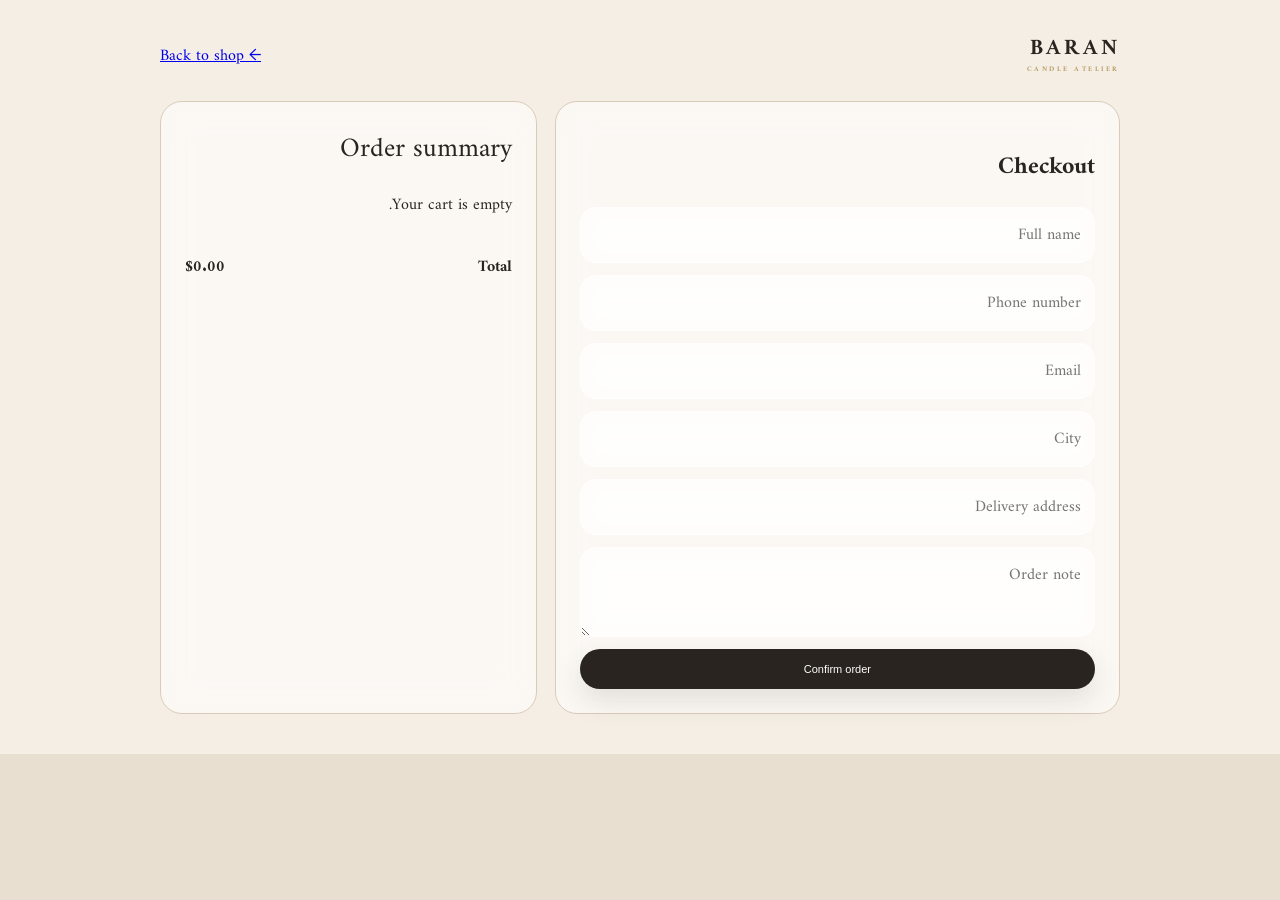
<file: checkout.html>
<!doctype html><html lang="ku" dir="rtl"><head><meta charset="utf-8"><meta name="viewport" content="width=device-width,initial-scale=1"><title>Baran — Checkout</title><link rel="preconnect" href="https://fonts.googleapis.com"><link href="https://fonts.googleapis.com/css2?family=Amiri:wght@400;700&family=DM+Sans:wght@400;500;600&display=swap" rel="stylesheet"><link rel="stylesheet" href="styles.css"><link rel="stylesheet" href="glass.css"><style>body{background:#f5eee4}.checkout-page{max-width:1000px;margin:auto;padding:40px 20px}.checkout-head{display:flex;justify-content:space-between;align-items:center;margin-bottom:28px}.checkout-head h1{font:400 42px Amiri;margin:0}.checkout-grid{display:grid;grid-template-columns:1.2fr .8fr;gap:18px}.checkout-card{background:#fff9;border:1px solid #d9cbb9;border-radius:22px;padding:24px;backdrop-filter:blur(18px)}.checkout-card h2{font:400 27px Amiri;margin:0 0 18px}.form{display:grid;gap:12px}.form input,.form textarea,.form select{width:100%;padding:13px;border:1px solid #d9cbb9;background:#fff;color:#29241f;font:inherit}.form textarea{min-height:90px}.summary-row{display:flex;justify-content:space-between;padding:10px 0;border-bottom:1px solid #eadfd2;font-size:13px}.summary-total{display:flex;justify-content:space-between;padding-top:18px;font-weight:700}.btn{border:0;background:#29241f;color:#fff;padding:14px 20px;cursor:pointer}.success{display:none;text-align:center;padding:30px}.success.show{display:block}.success h2{font:400 35px Amiri}@media(max-width:700px){.checkout-grid{grid-template-columns:1fr}.checkout-head{align-items:flex-start;gap:15px;flex-direction:column}}</style></head><body><main class="checkout-page"><div class="checkout-head"><a class="brand" href="index.html"><span>BARAN</span><small>CANDLE ATELIER</small></a><a href="index.html#shop">← Back to shop</a></div><div id="checkoutApp" class="checkout-grid"><section class="checkout-card"><h1 data-title>Checkout</h1><form id="orderForm" class="form"><input name="name" required placeholder="Full name"><input name="phone" required placeholder="Phone number"><input name="email" type="email" placeholder="Email"><input name="city" required placeholder="City"><input name="address" required placeholder="Delivery address"><textarea name="note" placeholder="Order note"></textarea><button class="btn" type="submit">Confirm order</button></form></section><aside class="checkout-card"><h2>Order summary</h2><div id="summary"></div><div class="summary-total"><span>Total</span><strong id="total">$0.00</strong></div></aside></div><section id="success" class="checkout-card success"><h2>Thank you for your order.</h2><p>Your request has been received. We will contact you to confirm the details and arrange delivery.</p><a class="btn" href="index.html">Back to shop</a></section></main><script>const products=[{id:1,n:{badini:'Shîrîn Vanilla',sorani:'ڤانیلا شیرین',arabic:'فانيلا حلوة',english:'Sweet Vanilla'},p:24},{id:2,n:{badini:'Amber Oud',sorani:'عودی ئەمبەر',arabic:'عود وعنبر',english:'Amber Oud'},p:29},{id:3,n:{badini:'Ivory Pillar',sorani:'ستونی ئیڤۆری',arabic:'شمعة عاجية',english:'Ivory Pillar'},p:21},{id:4,n:{badini:'Rose Atelier',sorani:'ئەتلیەی گوڵ',arabic:'وردة فاخرة',english:'Rose Atelier'},p:26},{id:5,n:{badini:'Golden Duo',sorani:'دووانەی زێڕین',arabic:'ثنائي ذهبي',english:'Golden Duo'},p:42},{id:6,n:{badini:'Sandstone',sorani:'بەردی خۆڵەمێشی',arabic:'حجر رملي',english:'Sandstone'},p:27},{id:7,n:{badini:'Fig & Cedar',sorani:'هەنجیر و سەدر',arabic:'تين وأرز',english:'Fig & Cedar'},p:25},{id:8,n:{badini:'Baran Gift Box',sorani:'بۆکسێکی دیاری باران',arabic:'صندوق هدايا باران',english:'Baran Gift Box'},p:55}];let lang=localStorage.getItem('baran-language')||'badini';if(!['badini','sorani','arabic','english'].includes(lang))lang='badini';const cart=JSON.parse(localStorage.getItem('baran-cart')||'[]');const esc=v=>String(v??'').replace(/[&<>\"]/g,c=>({'&':'&amp;','<':'&lt;','>':'&gt;','\"':'&quot;'}[c]));let total=0;document.documentElement.dir=lang==='english'?'ltr':'rtl';document.documentElement.lang=lang==='english'?'en':lang==='arabic'?'ar':'ku';document.querySelector('#summary').innerHTML=cart.map(i=>{const p=products.find(x=>x.id===i.id);if(!p)return'';total+=p.p*i.qty;return`<div class="summary-row"><span>${esc(p.n[lang])} × ${i.qty}</span><strong>$${(p.p*i.qty).toFixed(2)}</strong></div>`}).join('')||'<p>Your cart is empty.</p>';document.querySelector('#total').textContent='$'+total.toFixed(2);document.querySelector('#orderForm').addEventListener('submit',e=>{e.preventDefault();if(!cart.length)return;localStorage.removeItem('baran-cart');document.querySelector('#checkoutApp').style.display='none';document.querySelector('#success').classList.add('show')});</script></body></html>
</file>
<file: styles.css>
:root{--cream:#f3ede2;--paper:#fcfaf6;--espresso:#29241f;--brown:#675344;--muted:#8e7d6c;--gold:#b89a63;--line:#ded5c8;--white:#fffdf8}*{box-sizing:border-box}html{scroll-behavior:smooth}body{margin:0;background:var(--paper);color:var(--espresso);font-family:'DM Sans',Arial,sans-serif}body:lang(ku),body:lang(ar){font-family:'Amiri','DM Sans',sans-serif}.announcement{height:34px;background:var(--espresso);color:#eee5d7;text-align:center;padding:8px;font-size:10px;letter-spacing:.1em}.header{height:86px;display:flex;align-items:center;justify-content:space-between;padding:0 5.5vw;border-bottom:1px solid #eae3d9;background:#fcfaf6ee;backdrop-filter:blur(18px);position:sticky;top:0;z-index:50}.brand{text-decoration:none;color:var(--espresso);display:flex;flex-direction:column;line-height:.85;letter-spacing:.2em;font-weight:700}.brand span{font-size:22px}.brand small{font-size:7px;letter-spacing:.36em;color:var(--gold);margin-top:8px}.nav{display:flex;gap:32px}.nav a,.text-link,.footer-links a{color:var(--espresso);text-decoration:none;font-size:12px;position:relative}.nav a:after{content:'';position:absolute;right:0;left:0;bottom:-8px;height:1px;background:var(--gold);transform:scaleX(0);transition:.3s}.nav a:hover:after{transform:scaleX(1)}.actions{display:flex;align-items:center;gap:13px}.actions select,.search-trigger{border:0;background:transparent;font:inherit;font-size:11px;cursor:pointer;color:var(--espresso)}.search-trigger{font-size:23px}.icon-btn,.menu-btn{border:0;background:none;font-size:19px;cursor:pointer;position:relative;color:var(--espresso)}.icon-btn b{position:absolute;top:-8px;right:-9px;background:var(--gold);color:white;border-radius:50%;font-size:9px;width:17px;height:17px;display:grid;place-items:center}.menu-btn{display:none}.mobile-nav{display:none}.section{padding:105px 7vw}.hero{min-height:690px;display:grid;grid-template-columns:1fr 1fr;background:var(--cream);overflow:hidden}.hero-copy{padding:100px 9vw 85px 8vw;display:flex;flex-direction:column;justify-content:center}.hero-kicker{display:flex;align-items:center;gap:12px}.hero-kicker span{width:35px;height:1px;background:var(--gold)}.hero-kicker p,.eyebrow{font-size:10px;letter-spacing:.18em;text-transform:uppercase;color:var(--gold);font-weight:700;margin:0 0 18px}.hero h1{font-family:'Amiri',serif;font-size:clamp(58px,7vw,102px);font-weight:400;line-height:.9;margin:4px 0 28px;letter-spacing:-.045em}.hero h1 em,.section h2 em{font-style:normal;color:var(--gold)}.hero-text{max-width:510px;color:#74685c;line-height:2;font-size:14px}.hero-actions{display:flex;align-items:center;gap:18px;margin:24px 0 42px}.btn{border:1px solid var(--espresso);padding:15px 30px;text-decoration:none;display:inline-flex;align-items:center;justify-content:center;font-size:11px;cursor:pointer;transition:.3s}.btn.primary{background:var(--espresso);color:#fff}.btn.primary:hover{background:var(--gold);border-color:var(--gold)}.circle-link{width:48px;height:48px;border:1px solid #cbbfaf;border-radius:50%;display:grid;place-items:center;color:var(--espresso);text-decoration:none}.hero-proof{display:flex;gap:20px;flex-wrap:wrap;color:#88796a;font-size:9px}.hero-proof b{color:var(--gold);font-weight:500;margin-right:5px}.hero-visual{position:relative;min-height:690px;overflow:hidden;background:radial-gradient(circle at 50% 38%,#f6e9cd 0,#d7bd98 26%,#9b7d5e 64%,#58483c 100%)}.visual-label{position:absolute;top:32px;right:38px;color:#fff6e8;font:10px/1.8 'DM Sans';letter-spacing:.18em;z-index:2}.visual-label i{font-style:normal;font-size:7px;opacity:.7}.visual-note{position:absolute;bottom:35px;left:35px;color:#fff4df88;font-size:9px;line-height:1.6;letter-spacing:.3em}.orb{position:absolute;width:440px;height:440px;border:1px solid #f6e8cd44;border-radius:50%;left:50%;top:38%;transform:translate(-50%,-50%);box-shadow:0 0 0 80px #ffffff09,0 0 100px #f5d99b55}.hero-candle{position:absolute;left:50%;top:49%;transform:translate(-50%,-50%) rotate(-2deg);width:235px;height:275px;border-radius:8px;background:linear-gradient(90deg,#d7c7b0,#fffaf0 48%,#cbb99f);box-shadow:28px 38px 60px #30211655;display:flex;align-items:center;justify-content:center}.hero-candle:after{content:'';position:absolute;inset:10px;border:1px solid #9c805a33;border-radius:5px}.flame{position:absolute;top:-40px;width:14px;height:32px;background:#f6c85e;border-radius:55% 45% 55% 45%;filter:blur(1px);box-shadow:0 0 30px 14px #ffdb8066}.flame:after{content:'';position:absolute;width:6px;height:14px;background:#fff4c9;border-radius:50%;left:4px;top:8px}.label{text-align:center;font-family:'Playfair Display',serif;letter-spacing:.3em;font-size:15px;color:#8e7451;z-index:2}.label small{display:block;font:7px/2 'DM Sans';letter-spacing:.18em;margin-top:9px}.pedestal{position:absolute;width:390px;height:95px;border-radius:50%;background:#e5d5bc55;bottom:100px;left:50%;transform:translateX(-50%);filter:blur(1px)}.marquee{overflow:hidden;border-top:1px solid var(--line);border-bottom:1px solid var(--line);white-space:nowrap;padding:15px 0;background:#f8f3eb;color:#9b876f;font-size:9px;letter-spacing:.25em}.marquee div{display:inline-block;animation:marquee 24s linear infinite}@keyframes marquee{to{transform:translateX(50%)}}.intro{display:grid;grid-template-columns:1fr 2fr;gap:8vw;align-items:start}.intro-small{display:flex;gap:15px;color:var(--muted);font-size:10px}.intro-small span{color:var(--gold)}.intro-big{max-width:820px}.section h2{font-family:'Amiri',serif;font-size:52px;font-weight:400;line-height:1.05;margin:0 0 22px}.intro-big p,.story-copy>p:not(.eyebrow),.ritual-copy>p:not(.eyebrow){max-width:650px;color:#776b60;line-height:2;font-size:14px}.section-head{display:flex;align-items:end;justify-content:space-between;margin-bottom:42px}.collection-badge{font-size:9px;color:var(--gold);letter-spacing:.2em}.category-grid{display:grid;grid-template-columns:1.1fr .9fr 1.1fr;gap:16px}.category{height:440px;color:white;text-decoration:none;padding:28px;display:flex;flex-direction:column;justify-content:space-between;position:relative;overflow:hidden;background:#806d5b;transition:.5s}.category:before{content:'';position:absolute;inset:0;background:linear-gradient(0deg,#251d17cc,transparent 60%)}.category:after{content:'↗';position:absolute;left:25px;bottom:25px;width:42px;height:42px;border:1px solid #ffffff55;border-radius:50%;display:grid;place-items:center;font-size:15px}.category>*{position:relative}.category>span{font-size:9px;color:#e7d3ad;letter-spacing:.2em}.category h3{font-family:'Amiri';font-size:30px;font-weight:400;margin:0}.category small{font-size:9px;letter-spacing:.15em;opacity:.75}.category:hover{transform:translateY(-8px)}.cat-one{background:radial-gradient(circle at 50% 35%,#f1dfbd 0 12%,#bb976a 13% 36%,#665143 75%)}.cat-two{background:radial-gradient(circle at 48% 35%,#f0e8da 0 16%,#b2a08c 17% 42%,#5b4b40 80%)}.cat-three{background:radial-gradient(circle at 45% 32%,#e6c697 0 13%,#9e704e 14% 38%,#4b3d34 80%)}.shop{background:#fcfaf6}.shop-tools{display:flex;justify-content:space-between;gap:25px;margin-bottom:35px;align-items:center}.search{display:flex;align-items:center;border-bottom:1px solid #bcb0a1;max-width:340px;flex:1}.search span{font-size:24px;color:#988b7d}.search input{border:0;outline:0;background:transparent;padding:12px;font:inherit;width:100%;font-size:12px}.filters{display:flex;gap:7px;align-items:center;flex-wrap:wrap}.filter,.filters select{border:1px solid var(--line);background:transparent;padding:9px 14px;font:inherit;font-size:10px;cursor:pointer}.filter.active,.filter:hover{background:var(--espresso);color:#fff;border-color:var(--espresso)}.product-grid{display:grid;grid-template-columns:repeat(4,1fr);gap:26px 16px}.product-card{min-width:0}.product-img{height:335px;position:relative;overflow:hidden;background:linear-gradient(145deg,#eee3d4,#b9a087);display:grid;place-items:center}.product-card:nth-child(2n) .product-img{background:linear-gradient(145deg,#e1d0b8,#806856)}.product-card:nth-child(3n) .product-img{background:linear-gradient(145deg,#f0e8dc,#a99177)}.product-img:before{content:'BARAN';position:absolute;top:18px;left:18px;font:8px 'Playfair Display';letter-spacing:.3em;color:#ffffff99}.product-img:after{content:'✦';position:absolute;font-size:100px;color:#fff4d633}.mini-candle{width:122px;height:145px;background:linear-gradient(90deg,#d8c9b5,#fffaf1 48%,#c7b6a0);border-radius:6px;position:relative;z-index:1;box-shadow:14px 22px 32px #4a39262c}.mini-candle:before{content:'';position:absolute;width:6px;height:22px;background:#3b3029;top:-16px;left:50%;transform:translateX(-50%)}.mini-candle:after{content:'';position:absolute;width:25px;height:34px;border-radius:50%;background:#ffdc76;filter:blur(5px);top:-28px;left:50%;transform:translateX(-50%)}.product-info{padding:16px 2px}.product-info h3{font-family:'Amiri';font-size:23px;font-weight:400;margin:0}.product-meta{font-size:9px;color:#95877a;margin:5px 0 13px;line-height:1.7}.product-bottom{display:flex;justify-content:space-between;align-items:center}.price{font-size:12px;font-weight:700}.add{border:1px solid var(--line);background:#fff;width:35px;height:35px;border-radius:50%;cursor:pointer;transition:.25s}.add:hover{background:var(--espresso);color:#fff}.ritual{display:grid;grid-template-columns:1fr 1fr;background:#302821;color:#eee5d8}.ritual-image{min-height:650px;background:radial-gradient(circle at 50% 38%,#f2d9a2 0 8%,#a87c53 20%,#554136 52%,#2b241f 82%);display:grid;place-items:center;position:relative}.ritual-image:after{content:'BARAN';position:absolute;bottom:30px;left:30px;color:#ffffff44;letter-spacing:.35em;font-size:9px}.ritual-candle{width:210px;height:270px;background:linear-gradient(90deg,#c8b394,#f9efdc 50%,#bba68a);border-radius:8px;position:relative;box-shadow:30px 45px 60px #0007}.ritual-candle:after{content:'BARAN';position:absolute;top:105px;left:0;right:0;text-align:center;color:#927650;letter-spacing:.3em;font:14px 'Playfair Display'}.ritual-candle span{position:absolute;width:7px;height:30px;background:#261d18;left:50%;top:-25px}.ritual-copy{display:flex;flex-direction:column;justify-content:center}.ritual-copy h2{color:#f4eadc}.ritual-copy>p:not(.eyebrow){color:#b9aa99}.ritual-steps{display:flex;gap:36px;margin-top:35px}.ritual-steps div{display:flex;flex-direction:column;gap:8px}.ritual-steps b{font-size:9px;color:var(--gold)}.ritual-steps span{font-size:12px;color:#eee5d8}.story{display:grid;grid-template-columns:1fr 1fr;gap:8vw;align-items:center}.story-art{min-height:560px;display:grid;place-items:center;background:#e7ddcf;position:relative}.story-frame{width:75%;height:82%;border:1px solid #c3b49f;display:grid;place-items:center;background:radial-gradient(circle at 50% 35%,#f5e5c8,#b69570 42%,#685548 90%)}.story-candle{width:190px;height:250px;background:linear-gradient(90deg,#cdbba0,#fff8e9,#c6b39a);position:relative;border-radius:7px;display:grid;place-items:center;box-shadow:25px 35px 50px #4a392644}.story-candle span{position:absolute;top:-28px;width:7px;height:32px;background:#30241d}.story-candle small{font-size:9px;line-height:1.8;letter-spacing:.3em;color:#967b56;text-align:center}.values{display:grid;grid-template-columns:repeat(4,1fr);border-top:1px solid var(--line);border-bottom:1px solid var(--line);padding-top:70px;padding-bottom:70px}.values>div{padding:0 28px;border-left:1px solid var(--line)}.values>div:last-child{border-left:0}.values span{color:var(--gold)}.values h3{font-family:'Amiri';font-weight:400;font-size:22px;margin:12px 0 5px}.values p{font-size:10px;color:#8b7d70;line-height:1.8}.newsletter{margin:0 7vw 85px;padding:70px;background:#e9dfd0;display:flex;justify-content:space-between;align-items:center}.newsletter h2{font-size:43px}.newsletter p{color:#75685d;max-width:550px;line-height:1.8}.newsletter form{display:flex;min-width:390px}.newsletter input{border:0;border-bottom:1px solid #9b8c7c;background:transparent;padding:14px;outline:0;flex:1;font:inherit}.newsletter .btn{border-radius:0}.footer{padding:48px 7vw;border-top:1px solid var(--line);display:flex;align-items:center;justify-content:space-between;gap:30px}.footer p{font-size:9px;color:#8c7f73}.footer-links{display:flex;gap:22px}.cart-drawer{position:fixed;z-index:70;right:0;top:0;height:100vh;width:min(460px,100%);background:#fcfaf6;padding:30px;transform:translateX(105%);transition:.4s;box-shadow:-20px 0 60px #0002;display:flex;flex-direction:column}.cart-drawer.open{transform:translateX(0)}.cart-head{display:flex;justify-content:space-between;align-items:center;border-bottom:1px solid var(--line);padding-bottom:20px}.cart-head h2{font-family:'Amiri';font-weight:400}.cart-head button{border:0;background:none;font-size:28px;cursor:pointer}.cart-items{flex:1;overflow:auto;padding:20px 0}.cart-item{display:flex;justify-content:space-between;gap:15px;padding:15px 0;border-bottom:1px solid #eee7dd}.cart-item h4{margin:0;font-family:'Amiri';font-size:18px}.cart-item small{color:#88796c}.cart-item button{border:0;background:none;cursor:pointer}.cart-foot{border-top:1px solid var(--line);padding-top:20px}.cart-foot>div{display:flex;justify-content:space-between;margin-bottom:18px}.checkout{width:100%}.overlay{position:fixed;inset:0;background:#211b16aa;z-index:60;opacity:0;pointer-events:none;transition:.3s}.overlay.show{opacity:1;pointer-events:auto}.toast{position:fixed;bottom:25px;left:50%;transform:translate(-50%,20px);background:var(--espresso);color:#fff;padding:12px 20px;font-size:11px;opacity:0;transition:.3s;z-index:100}.toast.show{opacity:1;transform:translate(-50%,0)}
@media(max-width:900px){.nav{display:none}.menu-btn{display:block}.mobile-nav{position:fixed;top:120px;right:15px;left:15px;background:#fcfaf6;border:1px solid var(--line);padding:20px;z-index:49;display:none;box-shadow:0 20px 40px #0001}.mobile-nav.open{display:flex;flex-direction:column;gap:18px}.mobile-nav a{text-decoration:none;color:var(--espresso);font-size:14px}.hero,.ritual,.story{grid-template-columns:1fr}.hero-visual{min-height:540px;order:-1}.hero-copy{padding:75px 7vw}.section{padding:78px 6vw}.intro{grid-template-columns:1fr;gap:25px}.category-grid{grid-template-columns:1fr}.category{height:300px}.product-grid{grid-template-columns:repeat(2,1fr)}.product-img{height:250px}.ritual-image{min-height:450px}.values{grid-template-columns:repeat(2,1fr);gap:35px}.values>div:nth-child(2){border-left:0}.newsletter{margin:0 6vw 60px;padding:45px 30px;display:block}.newsletter form{min-width:0;margin-top:25px}.footer{flex-direction:column;text-align:center}.story-art{min-height:420px}}
@media(max-width:520px){.header{height:70px;padding:0 18px}.actions select{max-width:105px}.hero{min-height:auto}.hero-visual{min-height:430px}.hero-candle{width:175px;height:215px}.orb{width:310px;height:310px}.hero h1{font-size:58px}.product-grid{gap:12px}.product-img{height:205px}.product-info h3{font-size:19px}.filters{overflow:auto;flex-wrap:nowrap;padding-bottom:5px}.section h2{font-size:39px}.newsletter h2{font-size:34px}.values{grid-template-columns:1fr}.values>div,.values>div:nth-child(2){border-left:0;border-bottom:1px solid var(--line);padding-bottom:25px}.values>div:last-child{border-bottom:0}.footer-links{flex-wrap:wrap;justify-content:center}.brand span{font-size:19px}}
</file>
<file: glass.css>
/* BARAN GLASS ATELIER — premium glassmorphism layer */
:root{--glass-bg:rgba(255,250,242,.42);--glass-bg-strong:rgba(255,252,247,.68);--glass-border:rgba(255,255,255,.58);--glass-shadow:0 24px 70px rgba(61,43,28,.12);--glass-gold:rgba(184,154,99,.82)}
html{background:#e9dfd1}body{background:radial-gradient(circle at 10% 5%,#fffaf2 0,#f2e8da 35%,#dfd1c1 100%);background-attachment:fixed}.announcement{background:rgba(42,34,28,.72)!important;backdrop-filter:blur(18px);-webkit-backdrop-filter:blur(18px);border-bottom:1px solid rgba(255,255,255,.12)}
.header{background:rgba(255,252,247,.48)!important;border:1px solid rgba(255,255,255,.48)!important;box-shadow:0 12px 40px rgba(67,48,32,.07);backdrop-filter:blur(24px) saturate(135%);-webkit-backdrop-filter:blur(24px) saturate(135%)}
.nav a,.actions select,.search-trigger,.icon-btn,.menu-btn{background:rgba(255,255,255,.16);border:1px solid rgba(255,255,255,.34);border-radius:999px;padding:9px 13px;backdrop-filter:blur(12px);-webkit-backdrop-filter:blur(12px)}.nav{gap:8px}.nav a:after{display:none}.nav a:hover,.actions select:hover,.search-trigger:hover,.icon-btn:hover{background:rgba(255,255,255,.55)}
.hero{margin:18px;min-height:calc(100vh - 138px);border:1px solid var(--glass-border);border-radius:34px;box-shadow:var(--glass-shadow);background:rgba(255,255,255,.12)!important;position:relative}.hero-copy{background:linear-gradient(135deg,rgba(255,250,242,.74),rgba(255,255,255,.20));backdrop-filter:blur(18px);-webkit-backdrop-filter:blur(18px);border-radius:34px 0 0 34px}.hero-visual{border-radius:0 34px 34px 0}.hero-kicker,.hero-text,.hero-proof{position:relative}.hero h1{text-shadow:0 8px 28px rgba(61,43,28,.10)}
.btn{border-radius:999px!important;box-shadow:0 12px 28px rgba(50,36,25,.12)}.circle-link{background:rgba(255,255,255,.28);backdrop-filter:blur(14px);-webkit-backdrop-filter:blur(14px)}
.marquee{background:rgba(255,255,255,.34);backdrop-filter:blur(14px);-webkit-backdrop-filter:blur(14px)}
.intro,.categories,.shop,.story,.values{position:relative}.category,.product-img,.story-art,.newsletter{border:1px solid var(--glass-border);box-shadow:var(--glass-shadow);border-radius:28px;overflow:hidden}.category{background-color:rgba(255,255,255,.2)}
.shop{background:rgba(255,255,255,.24);margin:18px;border-radius:34px;border:1px solid rgba(255,255,255,.55)}.shop-tools,.search,.filter,.filters select{background:rgba(255,255,255,.28);backdrop-filter:blur(16px);-webkit-backdrop-filter:blur(16px)}.search{border:1px solid rgba(255,255,255,.55);border-radius:999px;padding:0 10px}.filter,.filters select{border-radius:999px}.filter.active{background:rgba(43,35,29,.78);backdrop-filter:blur(12px)}
.product-card{padding:10px;border:1px solid rgba(255,255,255,.5);border-radius:24px;background:rgba(255,255,255,.28);box-shadow:0 18px 45px rgba(61,43,28,.08);backdrop-filter:blur(18px);-webkit-backdrop-filter:blur(18px);transition:transform .35s,box-shadow .35s}.product-card:hover{transform:translateY(-7px);box-shadow:0 30px 65px rgba(61,43,28,.14)}.product-img{border-radius:18px;border:1px solid rgba(255,255,255,.42)}.product-info{padding:14px 8px}.add{background:rgba(255,255,255,.58);backdrop-filter:blur(10px)}
.ritual{margin:18px;border:1px solid rgba(255,255,255,.22);border-radius:34px;overflow:hidden;box-shadow:var(--glass-shadow)}.ritual-copy{background:rgba(48,40,33,.58);backdrop-filter:blur(20px);-webkit-backdrop-filter:blur(20px)}.ritual-image{background-image:linear-gradient(rgba(45,34,27,.18),rgba(45,34,27,.35)),radial-gradient(circle at 50% 38%,#f2d9a2 0 8%,#a87c53 20%,#554136 52%,#2b241f 82%)}
.story-art{background:rgba(255,255,255,.28);backdrop-filter:blur(18px);-webkit-backdrop-filter:blur(18px)}.story-frame{border-radius:24px;background:rgba(255,255,255,.22);backdrop-filter:blur(18px);-webkit-backdrop-filter:blur(18px)}
.values{margin:18px;border-radius:34px;background:rgba(255,255,255,.30);border:1px solid rgba(255,255,255,.55);box-shadow:var(--glass-shadow);backdrop-filter:blur(18px);-webkit-backdrop-filter:blur(18px)}
.newsletter{background:rgba(255,255,255,.42)!important;backdrop-filter:blur(24px);-webkit-backdrop-filter:blur(24px);border-radius:32px}.footer{background:rgba(255,255,255,.30);backdrop-filter:blur(18px);-webkit-backdrop-filter:blur(18px);border-top:1px solid rgba(255,255,255,.55)}
.cart-drawer{background:rgba(255,252,247,.74)!important;backdrop-filter:blur(28px) saturate(130%);-webkit-backdrop-filter:blur(28px) saturate(130%);border-left:1px solid rgba(255,255,255,.65);box-shadow:-30px 0 80px rgba(45,33,24,.16)}.overlay{background:rgba(38,29,23,.22)!important;backdrop-filter:blur(7px);-webkit-backdrop-filter:blur(7px)}
.toast{background:rgba(43,35,29,.78)!important;border:1px solid rgba(255,255,255,.2);backdrop-filter:blur(18px);-webkit-backdrop-filter:blur(18px);border-radius:999px;box-shadow:0 18px 50px rgba(45,33,24,.18)}
input,textarea,select{border-radius:16px!important;background:rgba(255,255,255,.46)!important;border:1px solid rgba(255,255,255,.62)!important;backdrop-filter:blur(12px);-webkit-backdrop-filter:blur(12px)}button:focus-visible,a:focus-visible,input:focus-visible,select:focus-visible,textarea:focus-visible{outline:2px solid var(--glass-gold);outline-offset:3px}
@media(max-width:900px){.nav{display:none}.menu-btn{display:block}.hero{grid-template-columns:1fr;margin:10px;border-radius:26px}.hero-copy{border-radius:26px 26px 0 0;padding:70px 7vw 55px;min-height:520px}.hero-visual{min-height:500px;border-radius:0 0 26px 26px}.product-grid{grid-template-columns:repeat(2,1fr)}.ritual{grid-template-columns:1fr;margin:10px;border-radius:26px}.ritual-image{min-height:430px}.ritual-copy{min-height:430px}.values{grid-template-columns:repeat(2,1fr);margin:10px;border-radius:26px}.values>div{padding:22px;border-left:0;border-bottom:1px solid rgba(255,255,255,.35)}}
@media(max-width:520px){.announcement{height:auto;min-height:34px}.header{height:72px;padding:0 4vw}.actions{gap:5px}.actions select{max-width:94px;overflow:hidden}.hero h1{font-size:clamp(46px,15vw,72px)}.section{padding:72px 6vw}.hero{min-height:auto}.hero-copy{padding:58px 7vw 44px}.hero-visual{min-height:420px}.hero-candle{width:175px;height:220px}.orb{width:330px;height:330px}.category-grid{grid-template-columns:1fr}.category{height:330px}.shop{margin:10px}.shop-tools{align-items:stretch;flex-direction:column}.search{max-width:none}.filters{justify-content:center}.product-grid{grid-template-columns:1fr 1fr;gap:12px}.product-img{height:220px}.product-info h3{font-size:19px}.story{grid-template-columns:1fr}.story-art{min-height:430px}.values{grid-template-columns:1fr 1fr}.newsletter{margin:0 4vw 50px;padding:38px 24px;display:block}.newsletter h2{font-size:34px}.newsletter form{min-width:0;margin-top:25px}.footer{flex-direction:column;align-items:flex-start}.cart-drawer{padding:22px}}
@media(prefers-reduced-motion:reduce){*,*::before,*::after{scroll-behavior:auto!important;animation:none!important;transition:none!important}}
</file>
